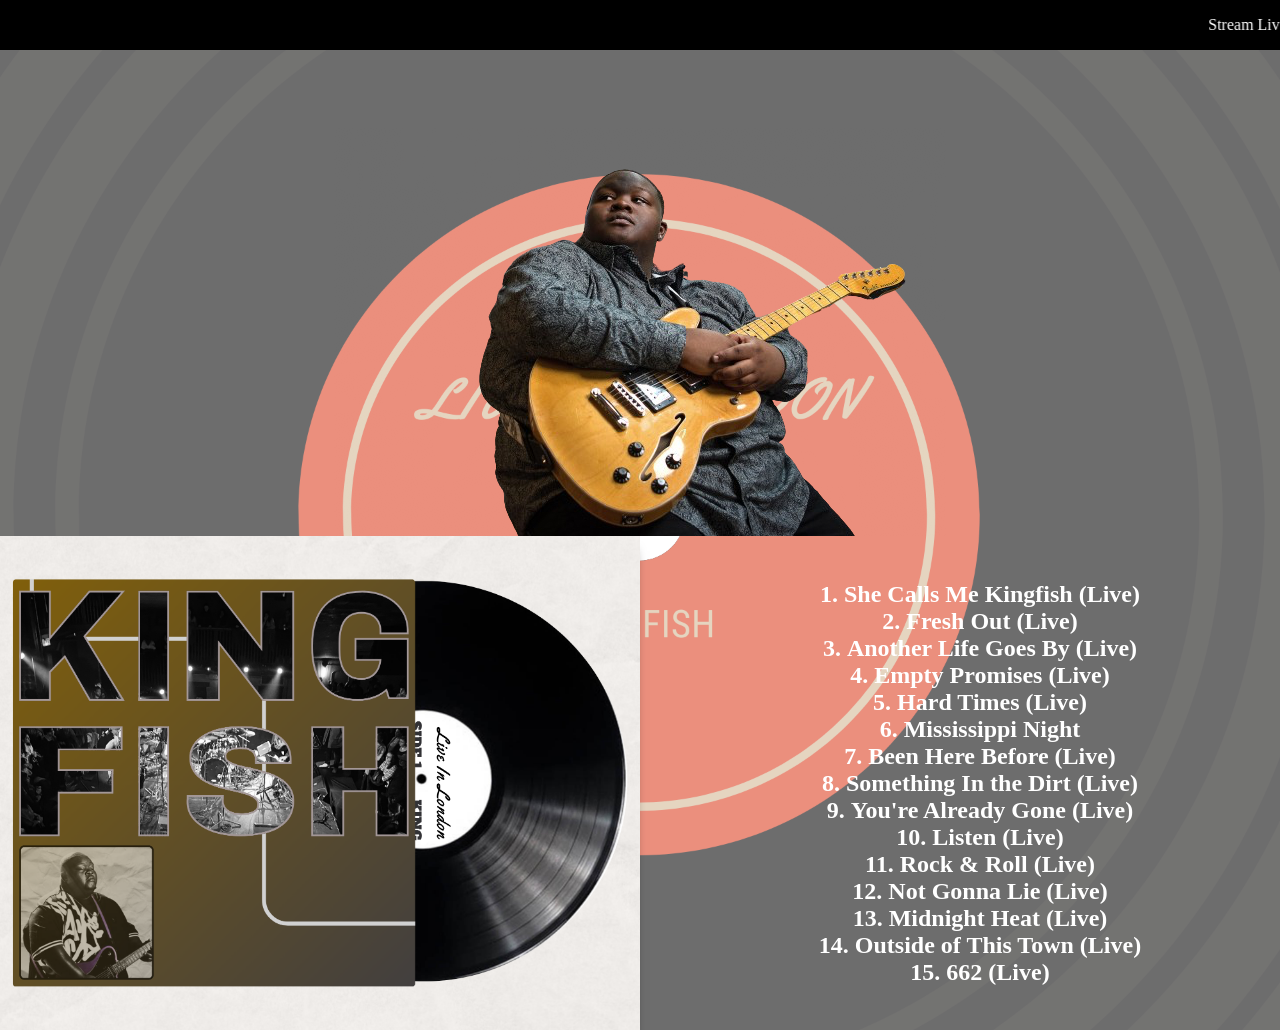
<file: blues_jazz/index.html>
<!DOCTYPE html>
<html>
<head>
	<title>Page Title</title>
	<link rel="stylesheet" type="text/css" href="styles/styles.css">
</head>
<body>
	<marquee behavior="scroll" direction="left" class="scrolling-text" id="scrolling-text"></marquee>

	<div class="banner-image">
<img src="assets/playing.png" alt="image" id="playing">
</div>

<div class="album">
    <img class="album-image" src="assets/Kingfish.png" alt="Album Image">
    <div class="track-listing">
		<ol>
			<li><a href="https://open.spotify.com/track/0AeQDD9Ci70zvw7Z0VsYD9?si=3bb2466ea4d1453e">She Calls Me Kingfish (Live)</a></li>
			<li><a href="https://open.spotify.com/track/0gTIeFsPub7sRWWjJccbxu?si=502803b3e9d94495">Fresh Out (Live)</a></li>
			<li><a href="https://open.spotify.com/track/7240HCE1lX9YuDDF1a2vmL?si=ff18cace5b6a41bb">Another Life Goes By (Live)</a></li>
			<li><a href="https://open.spotify.com/track/0ijUhnrtHsFabsDPAuTeYL?si=db811cc9041544e1">Empty Promises (Live)</a></li>
			<li><a href="https://open.spotify.com/track/5ob0CKfKIZJ7qCkZqDZhmo?si=db96c43bdb5442bd">Hard Times (Live)</a></li>
			<li><a href="https://open.spotify.com/track/2VxrMBbYglYvmN2kcKzcoi?si=3a0b0fc17e254a4f">Mississippi Night</a></li>
			<li><a href="https://open.spotify.com/track/5ENzVihO593FBenLZIP8Zt?si=92c51831f075469a">Been Here Before (Live)</a></li>
			<li><a href="https://open.spotify.com/track/5NpDRqKAe3VfnU816ghzYB?si=4c7a01b68d474b22">Something In the Dirt (Live)</a></li>
			<li><a href="https://open.spotify.com/track/6ahvT07B5TrokRLzYlNbEe?si=ee89aeda86ec4739">You're Already Gone (Live)</a></li>
			<li><a href="https://open.spotify.com/track/0q5yQY0klmHcrXvuTtExun?si=680d7af220ed44ae">Listen (Live)</a></li>
			<li><a href="https://open.spotify.com/track/1k28sUH3IKgp8tOI1ZRvPU?si=05c00257288e496d">Rock & Roll (Live)</a></li>
			<li><a href="https://open.spotify.com/track/0kIT3erVqH3Fhdz8c2Mztf?si=b3b7f145dd2e4f9b">Not Gonna Lie (Live)</a></li>
			<li><a href="https://open.spotify.com/track/1YLMfZsiVuBVb3yPB9mK0N?si=28fcf7e5604d4da7">Midnight Heat (Live)</a></li>
			<li><a href="https://open.spotify.com/track/2i9rVnbE6QD8vQIvNCixOZ?si=e81ebbf9757d4256">Outside of This Town (Live)</a></li>
			<li><a href="https://open.spotify.com/track/4MPzow85TB6YGqRnc1B72h?si=f5b30cfa30844b3a">662 (Live)</a></li>
		</ol>
	</div>
</div>

<script src="scripts/scripts.js"></script>

</body>
</html>
</file>
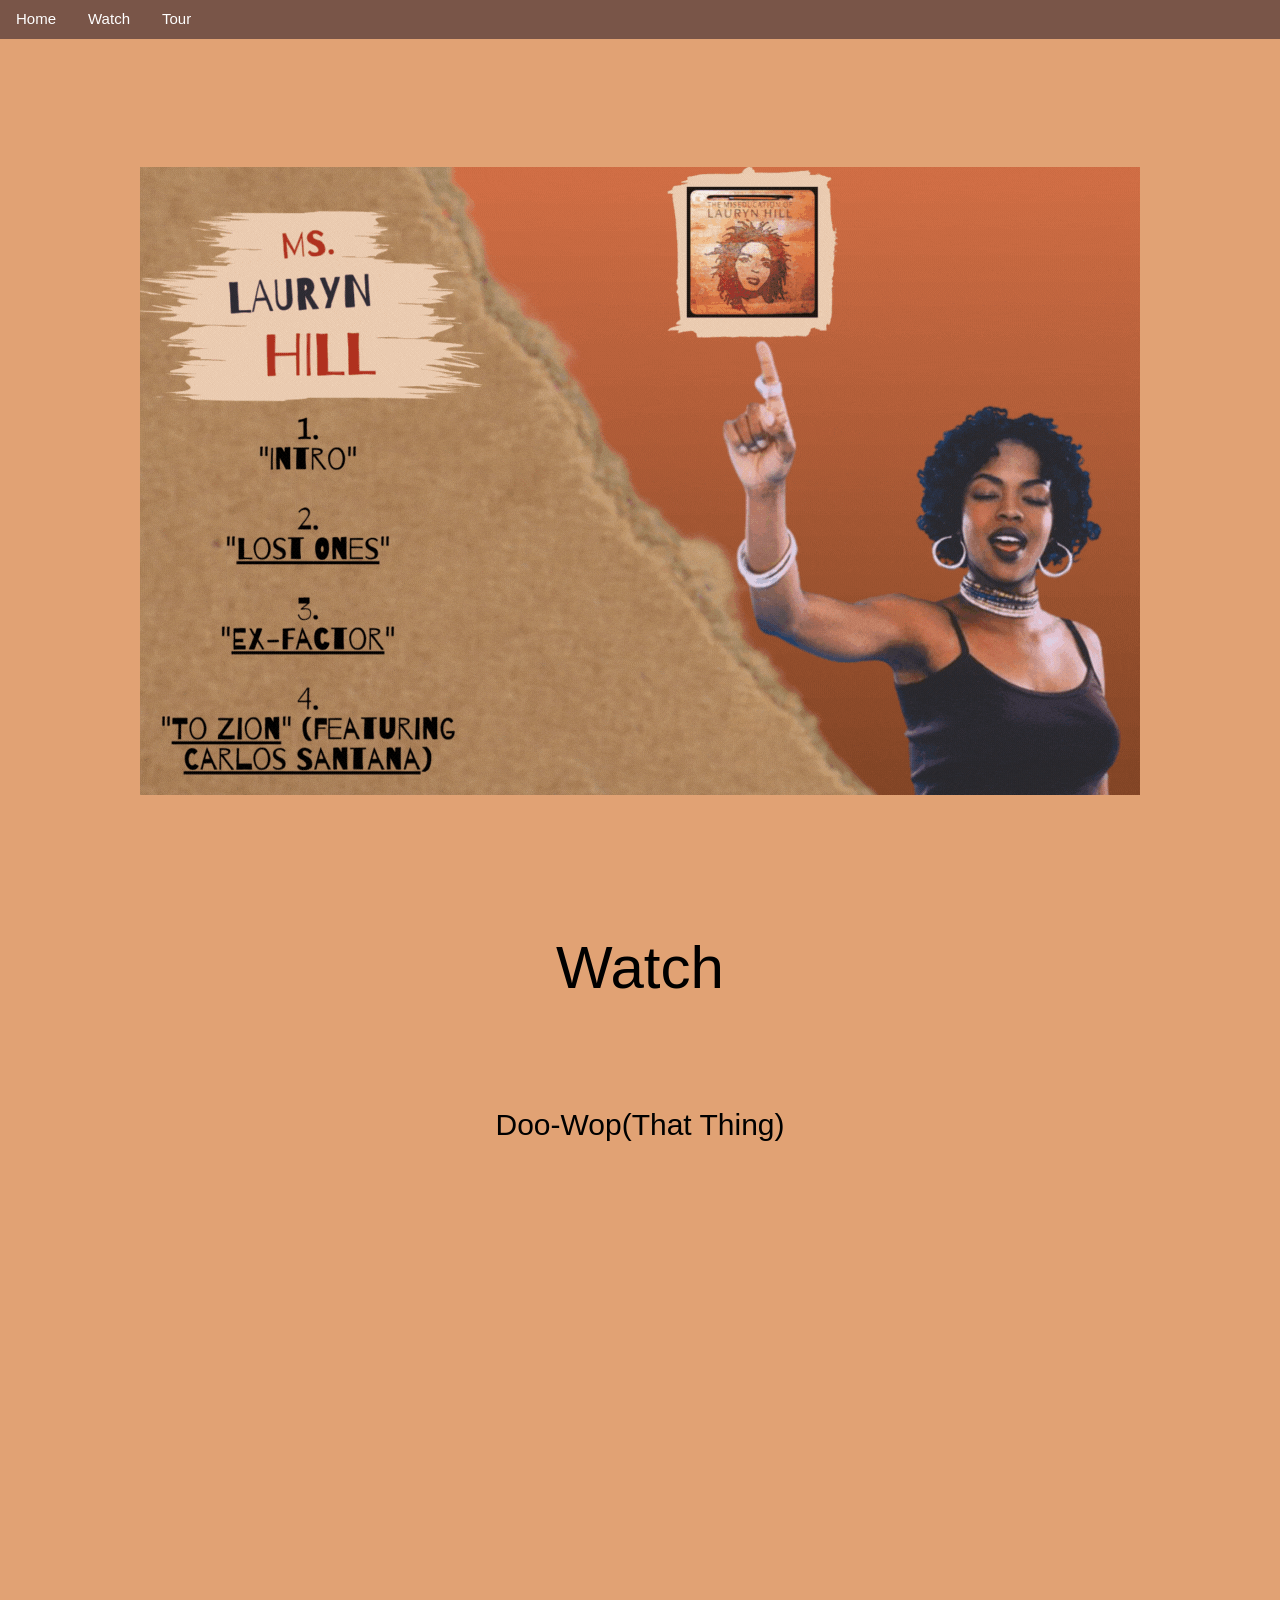
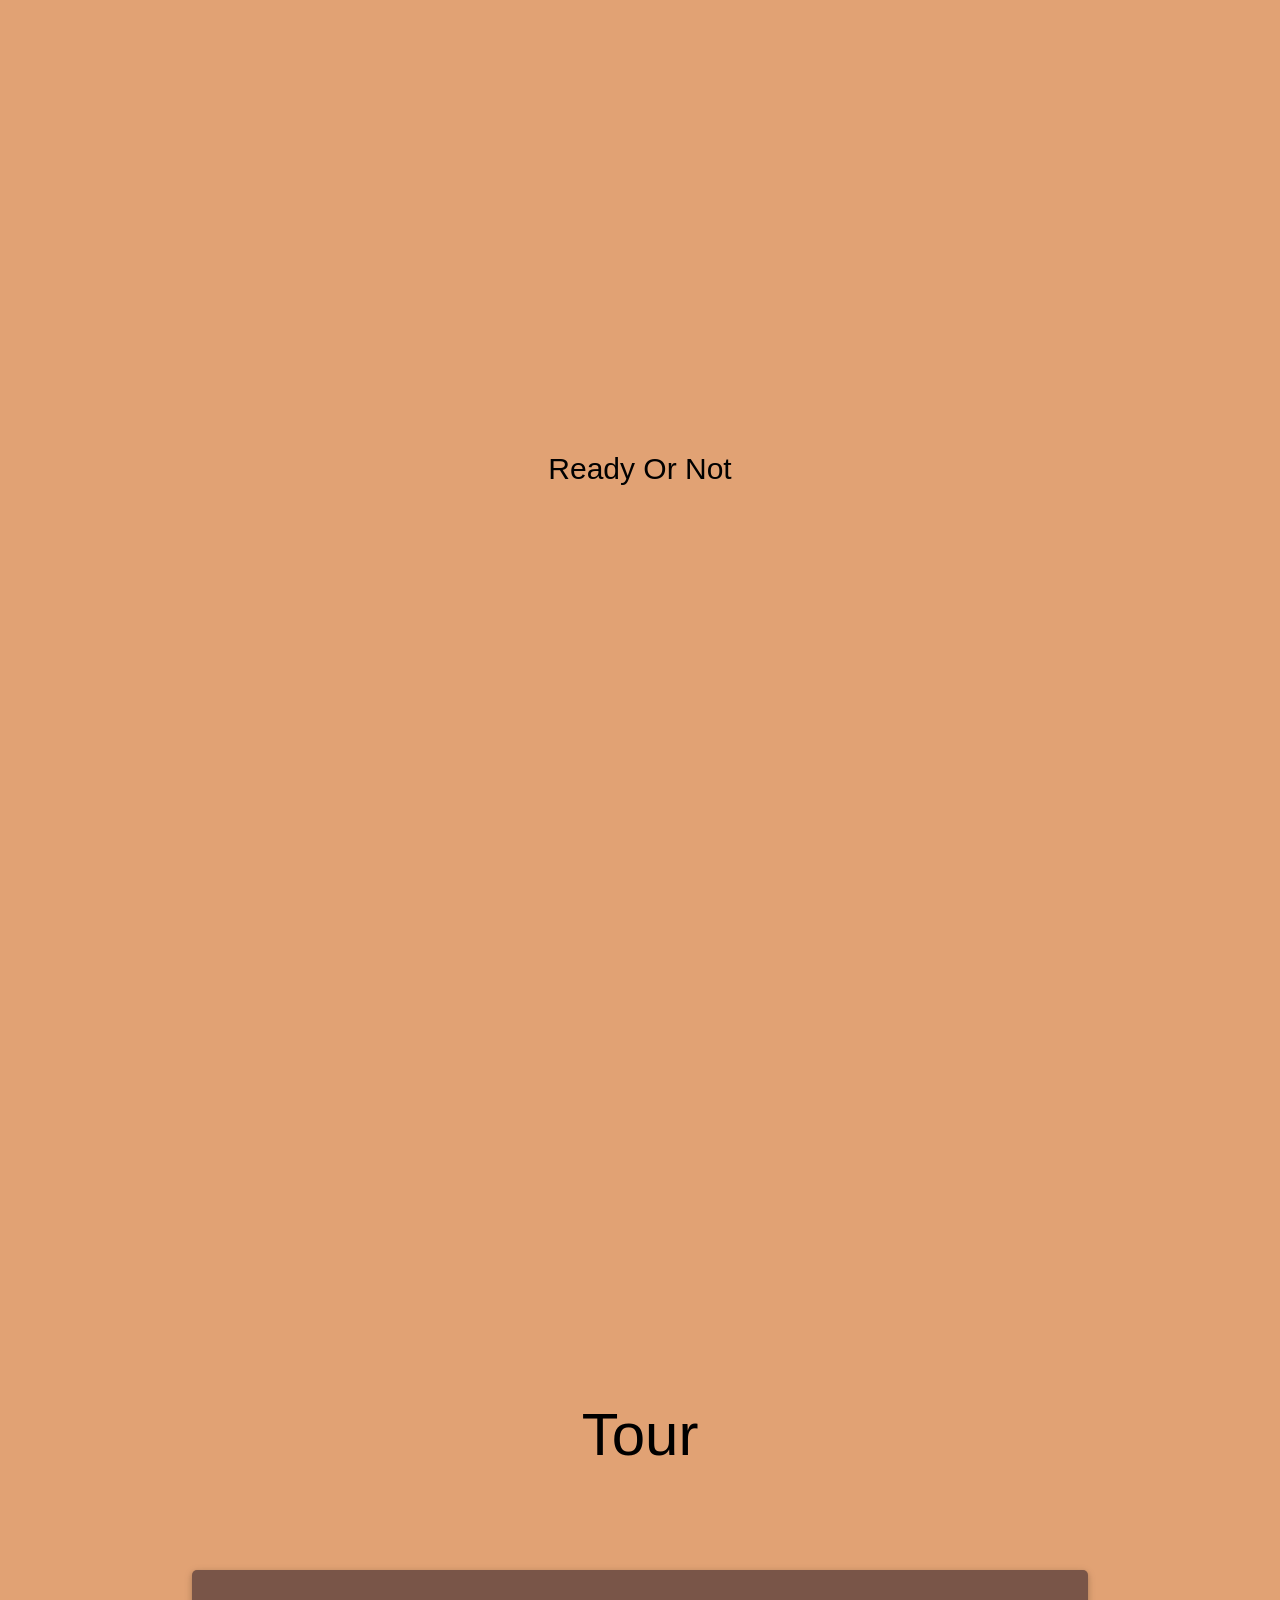
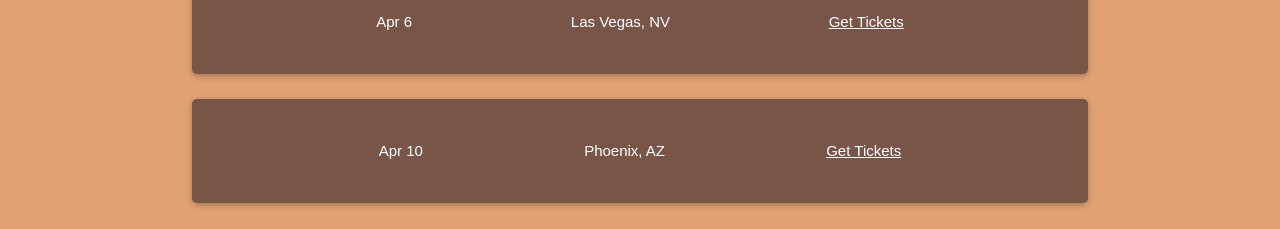
<file: hip_hop/index.html>
<!DOCTYPE html>
<html>
<head>
	<title>Lauryn</title>
	<link rel="stylesheet" type="text/css" href="styles/styles.css">
	<meta name="viewport" content="width=device-width, initial-scale=1">
<link rel="stylesheet" href="https://www.w3schools.com/w3css/4/w3.css">
</head>
<body>
	<div class="w3-bar w3-brown">
		<a href="#" class="w3-bar-item w3-button w3-mobile">Home</a>
		<a href="#watch" class="w3-bar-item w3-button w3-mobile">Watch</a>
		<a href="#tour" class="w3-bar-item w3-button w3-mobile">Tour</a>
	  </div>

	  <img class="responsive-img" src="assets/Lauryn Hill.gif" alt="Description of the GIF">

	  <h1 id="watch">Watch</h1>

	  <h2 id="that_thing">Doo-Wop(That Thing)</h2>

		<div class="video-container">
			<iframe src="https://www.youtube.com/embed/ubBrVNGaS2I?si=ivcIOP-W77YqXeAu" frameborder="0" allowfullscreen></iframe>
		</div>

		<h2 id="that_thing">Ready Or Not</h2>

		<div class="video-container">
			<iframe src="https://www.youtube.com/embed/OwUlidSGJKY?si=09kS1wfuQR6ZygKj" frameborder="0" allowfullscreen></iframe>
		</div>

		<h1 id="tour">Tour</h1>

		<section id="tour-dates">
			<div class="w3-card w3-panel w3-brown" id="tour-row">
				<div class="date">
					<span class="month">Apr</span>
            <span class="day">6</span>
				</div>
				<div class="location">
					<p>Las Vegas, NV</p>
				</div>
				<div class="tickets">
					<a href="https://www.ticketmaster.com/event/2E006049FB0D373A">Get Tickets</a>
				</div>
			</div>

			<div class="w3-card w3-panel w3-brown" id="tour-row">
				<div class="date">
					<p>Apr 10</p>
				</div>
				<div class="location">
					<p>Phoenix, AZ</p>
				</div>
				<div class="tickets">
					<a href="https://www.ticketmaster.com/event/19005F59C82442E3">Get Tickets</a>
				</div>
			</div>
		</section>
<script src="scripts/scripts.js"></script>

</body>
</html>
</file>
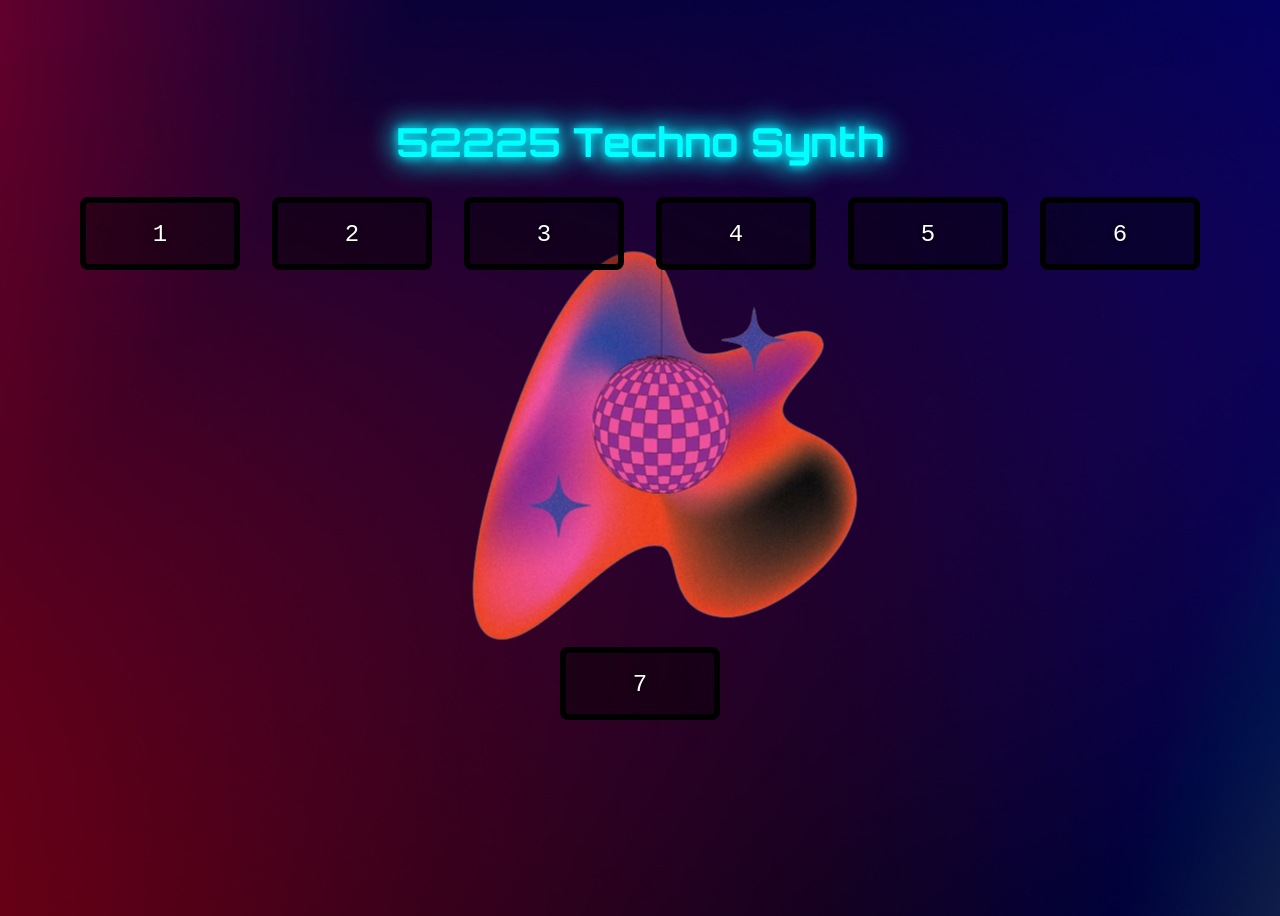
<file: techno_edm/index.html>
<!DOCTYPE html>
<html>

<head>
	<title>Techno</title>
	<link rel="stylesheet" type="text/css" href="styles/styles.css">
	<link href="https://fonts.googleapis.com/css2?family=Orbitron&display=swap" rel="stylesheet">
</head>

<body>

	<h1 class="title">52225 Techno Synth</h1>
	<div class="keys">
		<button data-key="49" class="key">
			<kbd>1</kbd>
			<audio data-key="49" src="./sounds/techno/sound1.mp3"></audio>
		</button>
		<button data-key="50" class="key">
			<kbd>2</kbd>
			<audio data-key="50" src="sounds/techno/sound2.mp3"></audio>
		</button>
		<button data-key="51" class="key">
			<kbd>3</kbd>
			<audio data-key="51" src="sounds/techno/sound3.mp3"></audio>
		</button>
		<button data-key="52" class="key">
			<kbd>4</kbd>
			<audio data-key="52" src="sounds/techno/sound4.mp3"></audio>
		</button>
		<button data-key="53" class="key">
			<kbd>5</kbd>
			<audio data-key="53" src="sounds/techno/sound5.mp3"></audio>
		</button>
		<button data-key="54" class="key">
			<kbd>6</kbd>
			<audio data-key="54" src="sounds/techno/sound6.mp3"></audio>
		</button>
		<button data-key="55" class="key">
			<kbd>7</kbd>
			<audio data-key="55" src="sounds/techno/sound7.mp3"></audio>
		</button>
	</div>

	<div class="logo-container">
		<img src="./assets/logo.png" alt="Logo" class="logo">
	</div>
	<script src="scripts/scripts.js"></script>

</body>

</html>
</file>
<file: blues_jazz/styles/styles.css>
html, body {
    min-height: 100vh;
    margin: 0;
    position: relative;
}
.banner-image {
    width: 100%;
    height: auto;
    object-fit: cover;
    display: flex;
    justify-content: center;
    align-items: center;
}

@keyframes dropIn {
    0% {
        transform: translateY(-100%);
        opacity: 0;
    }
    100% {
        transform: translateY(0);
        opacity: 1;
    }
}

body::after {
    content: "";
    background-image: url('../assets/record.png');
    background-repeat: no-repeat;
    background-position: center;
    background-size: cover;
    opacity: 0.65;
    top: 0;
    left: 0;
    bottom: 0;
    right: 0;
    position: absolute;
    z-index: -1;   
}

#playing {
    animation: dropIn 2s ease-out;
    margin-top: 10%;
}

#playing img {
    filter: drop-shadow(-10px 0 10px rgba(0, 0, 0, 0.5));
}

.album {
    display: flex;
    flex-direction: column;
    justify-content: center;
    align-items: center;
}

.album-image {
    width: 100%;
    box-shadow: 0 10px 10px -5px rgba(0, 0, 0, 0.5);
}

.track-listing {
    width: 100%;
    font-size: 1.5em;
    font-weight: bold; 
    color: white;
}

.track-listing ol {
    list-style-position: inside;
    text-align: center;
}

ol li a {
    color: inherit; 
    text-decoration: none; 
}

ol li a:hover {
    color: inherit; 
    text-decoration: underline; 
}

@media (max-width: 768px) {
    .track-listing {
        display: flex;
        flex-direction: column;
        align-items: center;
    }
}

@media (min-width: 768px) {
    .album {
        flex-direction: row;
        display: flex;
        justify-content: center;
        align-items: center;
    }

    .album-image {
        width: 50%;
    }

    .track-listing {
        width: 50%;
        text-align: center; 
    }
}

.scrolling-text {
    background-color: black;
    color: white;
    position: fixed;
    top: 0;
    width: 100%;
    height: 50px;
    z-index: 1000;
    white-space: nowrap;
    overflow: hidden;
    line-height: 50px;
}
</file>
<file: hip_hop/styles/styles.css>
body { 
    background-color: #e1a274;
    font-family: 'Consolas', monospace;
}

.responsive-img {
    display: block;
    max-width: 90%;
    height: auto;
    margin-left: auto;
    margin-right: auto;
    margin-top: 10%;
    margin-bottom: 10%;
}

#watch {
    text-align:center;
    font-size: 4em;
}

#tour{
    text-align:center;
    font-size: 4em;
    margin-top: 7%;
    margin-bottom: 7%;
}

#that_thing {
    text-align:center;
    font-size: 2em;
    margin-bottom: 7%;
    margin-top: 7%;
}

.video-container {
    position: relative;
    padding-bottom: 56.25%;
    height: 0;
}

.video-container iframe {
    position: absolute;
    top: 0;
    left: 0;
    right: 0;
    bottom: 0;
    width: 90%;
    height: 100%;
    margin: auto;
}

#tour-row {
    display: flex;
    align-items: center; /* This will align items vertically in the middle */
    justify-content: space-between;
    padding: 2%;
    width: 70%;
    margin-left: auto;
    margin-right: auto;
    margin-top: 2%;
    margin-bottom: 2%;
    border-radius: 5px;
}
</file>
<file: techno_edm/styles/styles.css>
body {
    background-image: url('../assets/background.png');
    background-repeat: no-repeat;
    background-size: cover;
}

.keys {
    display: flex;
    flex: 1;
    min-height: 100vh;
    align-items: center;
    justify-content: center;
    flex-wrap: wrap;
  }
  
  .key {
    border: .4rem solid black;
    border-radius: .5rem;
    margin: 1rem;
    font-size: 1.5rem;
    padding: 1rem .5rem;
    transition: all .07s ease;
    width: 10rem;
    text-align: center;
    color: white;
    background: rgba(0,0,0,0.4);
    text-shadow: 0 0 .5rem black;
    position: relative; /* Add this */
    z-index: 2; 
  }
  
  .key.playing {
    transform: scale(1.1);
    border-color: #1e5951;
    box-shadow: 0 0 1rem #1e5951;
  }

  .logo-container {
    position: fixed;
    top: 50%;
    left: 50%;
    transform: translate(-50%, -50%);
    z-index: 1; /* Adjust as needed */
  }
  
  .logo {
    opacity: 0.3;
    animation: fadeIn 2s ease-in-out forwards;
  }
  
  @keyframes fadeIn {
    to {
      opacity: 1;
    }
  }

  .title {
    font-family: 'Orbitron', sans-serif;
    color: #00ffff;
    text-shadow: 0 0 10px #00ffff, 0 0 10px #1b72b0, 0 0 30px #00ffff, 0 0 30px #00ffff;
    position: absolute;
    top: 10%;
    left: 50%;
    transform: translateX(-50%);
    z-index: 3;
    margin-bottom: 10px;
    font-size: 2.5em;
  }
</file>
